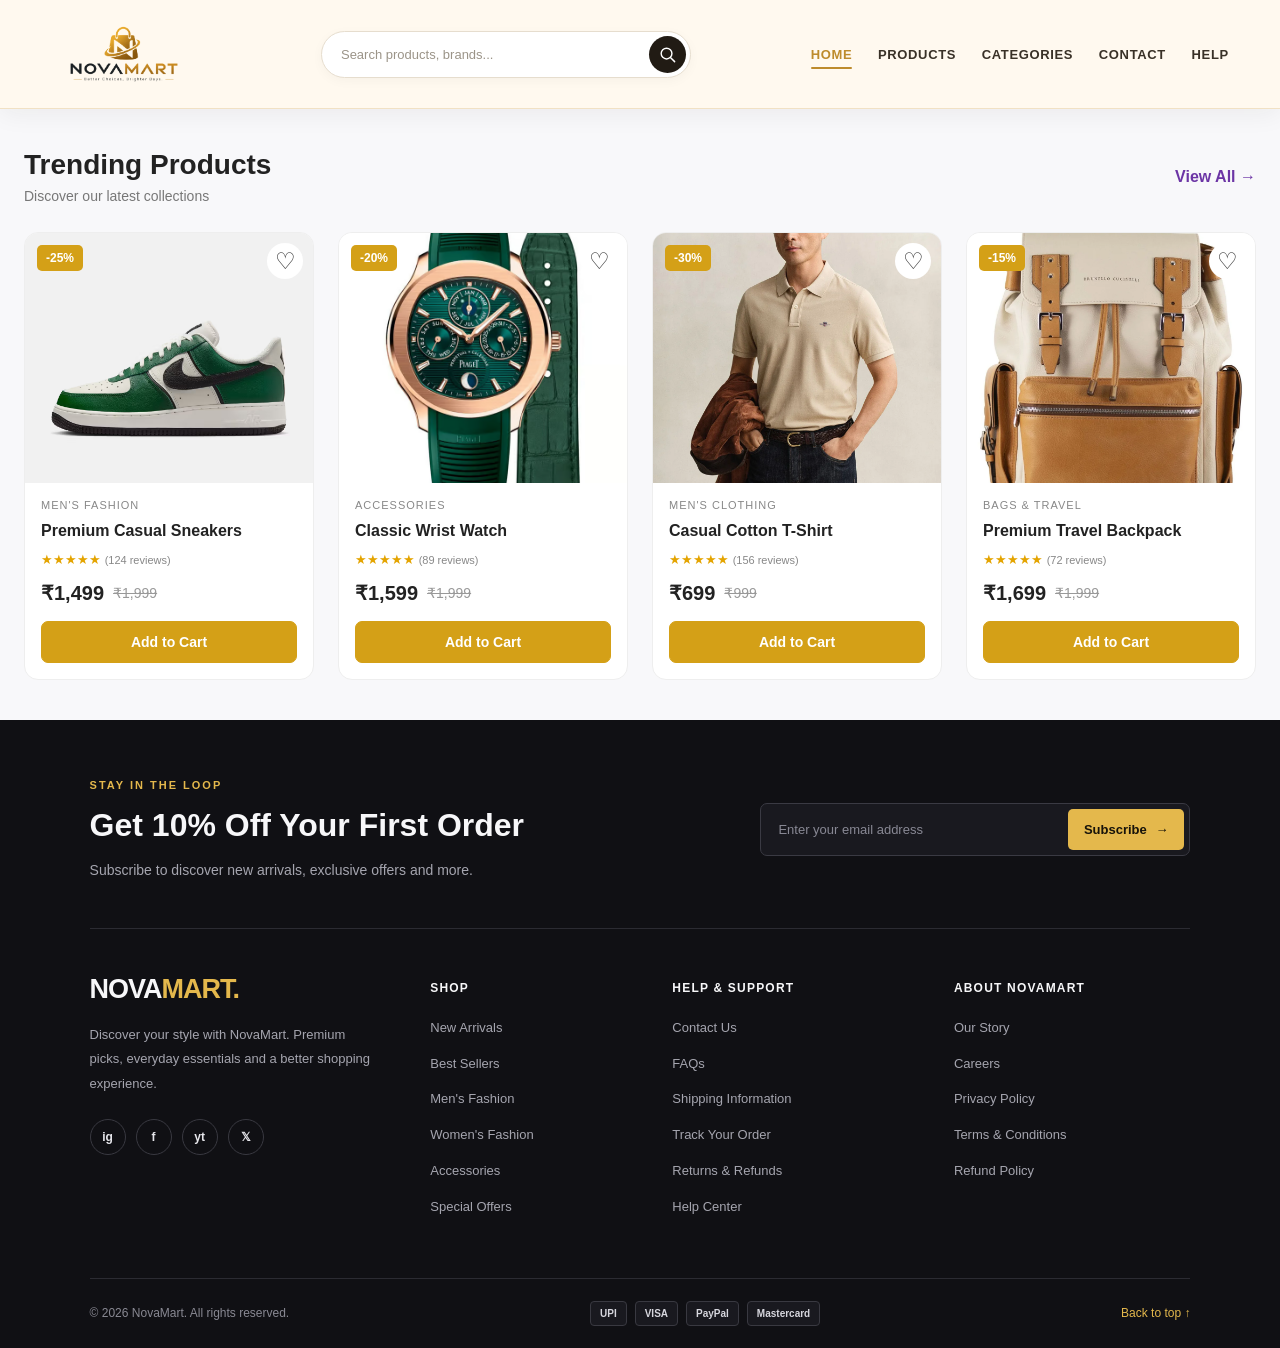
<file: index.html>
<!DOCTYPE html>
<html lang="en">
<head>
    <meta charset="UTF-8">
    <meta name="viewport" content="width=device-width, initial-scale=1.0">
    <title>novamart</title>
    <link rel="stylesheet" href="index.css">
    <link rel="preconnect" href="https://fonts.googleapis.com">
<link rel="preconnect" href="https://fonts.gstatic.com" crossorigin>
<link href="https://fonts.googleapis.com/css2?family=Alkatra:wght@400..700&display=swap" rel="stylesheet">
<link rel="stylesheet" href="https://fonts.googleapis.com/css2?family=Material+Symbols+Outlined:opsz,wght,FILL,GRAD@20..48,100..700,0..1,-50..200&icon_names=search" />

<link rel="stylesheet" href="https://cdnjs.cloudflare.com/ajax/libs/font-awesome/6.7.2/css/all.min.css">

</head>
<body>

    
        
<!-- ========== NOVAMART PREMIUM NAVBAR START ========== -->
<header class="nova-header">
    <div class="nova-navbar">

        <!-- LOGO SPACE: YAHAN APNA NOVAMART LOGO LAGANA HAI -->
        <a href="#" class="nova-logo">
            <!-- Apne logo ki file ka path yahan likho -->
            <!-- Example: images/novamart-logo.png -->
            <img src="assets/logo/Novamart Gold Orbit Logo.png"
                 alt="NovaMart Logo">
        </a>

        <!-- MOBILE MENU CHECKBOX -->
        <input type="checkbox" id="nova-menu-toggle"
               class="nova-menu-toggle">

        <label for="nova-menu-toggle" class="nova-menu-btn"
               aria-label="Toggle navigation">
            <span></span>
            <span></span>
            <span></span>
        </label>

        <!-- SEARCH BAR -->
        <form class="nova-search" action="#" role="search">
            <input type="search"
                   placeholder="Search products, brands..."
                   aria-label="Search products">

            <button type="submit" aria-label="Search">
                <svg viewBox="0 0 24 24" aria-hidden="true">
                    <circle cx="10.8" cy="10.8" r="6.8"></circle>
                    <path d="m16 16 5 5"></path>
                </svg>
            </button>
        </form>

        <!-- NAVIGATION LINKS -->
        <nav class="nova-nav" aria-label="Main navigation">
            <a href="#" class="nova-nav-link active">Home</a>
            <a href="#products" class="nova-nav-link">Products</a>
            <a href="#categories" class="nova-nav-link">Categories</a>
            <a href="#contact" class="nova-nav-link">Contact</a>
            <a href="#help" class="nova-nav-link">Help</a>
        </nav>

    </div>
</header>
<!-- ========== NOVAMART PREMIUM NAVBAR END ========== -->

<main>
    <section class="products-section">

    <div class="section-heading">
        <div>
            <h2>Trending Products</h2>
            <p>Discover our latest collections</p>
        </div>
        <a href="#" class="view-all">View All &rarr;</a>
    </div>

    <div class="product-grid">

        <!-- Product 1 -->
        <article class="product-card">
            <div class="product-image">
                <span class="discount-badge">-25%</span>
                <button class="wishlist" aria-label="Add to wishlist">♡</button>
                <img src="assets/product image/Premium Casual Sneakers.avif" alt="Premium Casual Sneakers">
            </div>
            <div class="product-info">
                <p class="product-category">MEN'S FASHION</p>
                <h3>Premium Casual Sneakers</h3>
                <div class="product-rating">★★★★★ <span>(124 reviews)</span></div>
                <div class="product-price">
                    <span class="current-price">₹1,499</span>
                    <span class="old-price">₹1,999</span>
                </div>
                <button class="cart-btn">Add to Cart</button>
            </div>
        </article>

        <!-- Product 2 -->
        <article class="product-card">
            <div class="product-image">
                <span class="discount-badge">-20%</span>
                <button class="wishlist" aria-label="Add to wishlist">♡</button>
                <img src="assets/product image/Classic Wrist Watch.avif" alt="Classic Wrist Watch">
            </div>
            <div class="product-info">
                <p class="product-category">ACCESSORIES</p>
                <h3>Classic Wrist Watch</h3>
                <div class="product-rating">★★★★★ <span>(89 reviews)</span></div>
                <div class="product-price">
                    <span class="current-price">₹1,599</span>
                    <span class="old-price">₹1,999</span>
                </div>
                <button class="cart-btn">Add to Cart</button>
            </div>
        </article>

        <!-- Product 3 -->
        <article class="product-card">
            <div class="product-image">
                <span class="discount-badge">-30%</span>
                <button class="wishlist" aria-label="Add to wishlist">♡</button>
                <img src="assets/product image/Casual Cotton T-Shirt.webp" alt="Casual Cotton T-Shirt">
            </div>
            <div class="product-info">
                <p class="product-category">MEN'S CLOTHING</p>
                <h3>Casual Cotton T-Shirt</h3>
                <div class="product-rating">★★★★★ <span>(156 reviews)</span></div>
                <div class="product-price">
                    <span class="current-price">₹699</span>
                    <span class="old-price">₹999</span>
                </div>
                <button class="cart-btn">Add to Cart</button>
            </div>
        </article>

        <!-- Product 4 -->
        <article class="product-card">
            <div class="product-image">
                <span class="discount-badge">-15%</span>
                <button class="wishlist" aria-label="Add to wishlist">♡</button>
                <img src="assets/product image/Premium Travel Backpack.webp" alt="Premium Travel Backpack">
            </div>
            <div class="product-info">
                <p class="product-category">BAGS & TRAVEL</p>
                <h3>Premium Travel Backpack</h3>
                <div class="product-rating">★★★★★ <span>(72 reviews)</span></div>
                <div class="product-price">
                    <span class="current-price">₹1,699</span>
                    <span class="old-price">₹1,999</span>
                </div>
                <button class="cart-btn">Add to Cart</button>
            </div>
        </article>

    </div>
</section>


</main>
    
        
<footer class="nova-footer">

    <!-- Newsletter Section -->
    <div class="footer-newsletter">
        <div class="newsletter-content">
            <span class="newsletter-label">STAY IN THE LOOP</span>
            <h2>Get 10% Off Your First Order</h2>
            <p>Subscribe to discover new arrivals, exclusive offers and more.</p>
        </div>

        <form class="newsletter-form">
            <input
                type="email"
                placeholder="Enter your email address"
                aria-label="Email address"
                required
            >
            <button type="submit">Subscribe <span>→</span></button>
        </form>
    </div>

    <div class="footer-divider"></div>

    <!-- Main Footer -->
    <div class="footer-main">

        <!-- Brand -->
        <div class="footer-brand">
            <a href="#" class="footer-logo">
                NOVA<span>MART</span><i>.</i>
            </a>

            <p class="brand-description">
                Discover your style with NovaMart.
                Premium picks, everyday essentials
                and a better shopping experience.
            </p>

            <div class="footer-socials">
                <a href="#" aria-label="Instagram">ig</a>
                <a href="#" aria-label="Facebook">f</a>
                <a href="#" aria-label="YouTube">yt</a>
                <a href="#" aria-label="X">𝕏</a>
            </div>
        </div>

        <!-- Shop Links -->
        <div class="footer-column">
            <h3>SHOP</h3>
            <ul>
                <li><a href="#">New Arrivals</a></li>
                <li><a href="#">Best Sellers</a></li>
                <li><a href="#">Men's Fashion</a></li>
                <li><a href="#">Women's Fashion</a></li>
                <li><a href="#">Accessories</a></li>
                <li><a href="#">Special Offers</a></li>
            </ul>
        </div>

        <!-- Customer Service -->
        <div class="footer-column">
            <h3>HELP & SUPPORT</h3>
            <ul>
                <li><a href="#">Contact Us</a></li>
                <li><a href="#">FAQs</a></li>
                <li><a href="#">Shipping Information</a></li>
                <li><a href="#">Track Your Order</a></li>
                <li><a href="#">Returns & Refunds</a></li>
                <li><a href="#">Help Center</a></li>
            </ul>
        </div>

        <!-- Company -->
        <div class="footer-column">
            <h3>ABOUT NOVAMART</h3>
            <ul>
                <li><a href="#">Our Story</a></li>
                <li><a href="#">Careers</a></li>
                <li><a href="#">Privacy Policy</a></li>
                <li><a href="#">Terms & Conditions</a></li>
                <li><a href="#">Refund Policy</a></li>
            </ul>
        </div>

    </div>

    <div class="footer-divider"></div>

    <!-- Bottom Footer -->
    <div class="footer-bottom">

        <p class="copyright">
            © 2026 NovaMart. All rights reserved.
        </p>

        <div class="payment-methods">
            <span>UPI</span>
            <span>VISA</span>
            <span>PayPal</span>
            <span>Mastercard</span>
        </div>

        <a href="#top" class="back-to-top">
            Back to top ↑
        </a>

    </div>

</footer>



   
    <script>
        
const searchToggle = document.getElementById("searchToggle");
const searchBox = document.getElementById("searchBox");

searchToggle.addEventListener("click", () => {
    searchBox.classList.toggle("active");

    if (searchBox.classList.contains("active")) {
        searchBox.querySelector("input").focus();
    }
});

document.addEventListener("click", (event) => {
    if (!event.target.closest(".search-container")) {
        searchBox.classList.remove("active");
    }
});

    </script>
</body>
</html>
</file>
<file: index.css>
*{
  margin: 0;
  padding: 0;
}

/* ========== NOVAMART PREMIUM NAVBAR ========== */

.nova-header {
    --nova-gold: #bd8b2c;
    --nova-gold-light: #e7c574;
    --nova-ink: #211b14;

    position: sticky;
    top: 0;
    z-index: 1000;
    width: 100%;
    background: rgba(255, 249, 239, 0.96);
    border-bottom: 1px solid rgba(189, 139, 44, 0.22);
    box-shadow: 0 5px 24px rgba(40, 28, 10, 0.06);
    backdrop-filter: blur(16px);
    -webkit-backdrop-filter: blur(16px);
}

.nova-navbar {
    width: min(1440px, 100%);
    min-height: 104px;
    margin: auto;
    padding: 18px 4%;
    display: flex;
    align-items: center;
    justify-content: space-between;
    gap: 32px;
}

/* LOGO SPACE — APNA LOGO YAHAN DIKHEGA */

.nova-logo {
    flex: 0 0 150px;
    display: flex;
    align-items: center;
    justify-content: flex-start;
    text-decoration: none;
}

.nova-logo img {
    display: block;
    width: 145px;
    max-height: 72px;
    object-fit: contain;
    transition: transform 0.3s ease;
}

.nova-logo:hover img {
    transform: scale(1.04);
}

/* SEARCH BAR */

.nova-search {
    flex: 1 1 260px;
    max-width: 370px;
    height: 47px;
    display: flex;
    align-items: center;
    padding: 4px;
    background: #fff;
    border: 1px solid #e6ddce;
    border-radius: 50px;
    box-shadow: 0 3px 12px rgba(33, 27, 20, 0.035);
    transition: border-color 0.3s ease,
                box-shadow 0.3s ease,
                transform 0.3s ease;
}

.nova-search:focus-within {
    border-color: var(--nova-gold);
    box-shadow: 0 0 0 4px rgba(189, 139, 44, 0.12);
    transform: translateY(-1px);
}

.nova-search input {
    flex: 1;
    width: 0;
    min-width: 0;
    height: 100%;
    padding: 0 15px;
    border: none;
    outline: none;
    background: transparent;
    color: var(--nova-ink);
    font: inherit;
    font-size: 13px;
}

.nova-search input::placeholder {
    color: #9b9488;
}

.nova-search button {
    width: 37px;
    height: 37px;
    flex-shrink: 0;
    display: grid;
    place-items: center;
    border: none;
    border-radius: 50%;
    color: #fff;
    background: var(--nova-ink);
    cursor: pointer;
    transition: background 0.25s ease,
                transform 0.25s ease;
}

.nova-search button:hover {
    background: var(--nova-gold);
    transform: rotate(-8deg);
}

.nova-search button svg {
    width: 19px;
    height: 19px;
    fill: none;
    stroke: currentColor;
    stroke-width: 1.8;
    stroke-linecap: round;
}

/* NAVIGATION LINKS */

.nova-nav {
    display: flex;
    align-items: center;
    justify-content: flex-end;
    gap: clamp(15px, 2vw, 30px);
}

.nova-nav-link {
    position: relative;
    padding: 10px 0;
    color: #393127;
    font-size: 13px;
    font-weight: 600;
    letter-spacing: 0.65px;
    text-decoration: none;
    text-transform: uppercase;
    white-space: nowrap;
    transition: color 0.25s ease;
}

.nova-nav-link::after {
    content: "";
    position: absolute;
    left: 0;
    bottom: 3px;
    width: 100%;
    height: 2px;
    border-radius: 10px;
    background: var(--nova-gold);
    transform: scaleX(0);
    transform-origin: right;
    transition: transform 0.3s ease;
}

.nova-nav-link:hover,
.nova-nav-link.active {
    color: var(--nova-gold);
}

.nova-nav-link:hover::after,
.nova-nav-link.active::after {
    transform: scaleX(1);
    transform-origin: left;
}

/* MOBILE MENU BUTTON */

.nova-menu-toggle {
    display: none;
}

.nova-menu-btn {
    display: none;
    width: 42px;
    height: 42px;
    align-items: center;
    justify-content: center;
    flex-direction: column;
    gap: 5px;
    border: 1px solid #e6ddce;
    border-radius: 12px;
    cursor: pointer;
}

.nova-menu-btn span {
    width: 19px;
    height: 2px;
    background: var(--nova-ink);
    border-radius: 5px;
    transition: transform 0.25s ease;
}

/* TABLET */

@media (max-width: 1100px) {
    .nova-navbar {
        gap: 20px;
        padding-inline: 3%;
    }

    .nova-logo {
        flex-basis: 120px;
    }

    .nova-logo img {
        width: 120px;
    }

    .nova-search {
        max-width: 290px;
    }

    .nova-nav {
        gap: 15px;
    }

    .nova-nav-link {
        font-size: 11px;
        letter-spacing: 0.3px;
    }
}

/* MOBILE */

@media (max-width: 760px) {
    .nova-navbar {
        min-height: 80px;
        padding: 14px 5%;
        gap: 12px;
        flex-wrap: wrap;
    }

    .nova-logo {
        flex: 1 1 auto;
    }

    .nova-logo img {
        width: 120px;
        max-height: 55px;
    }

    .nova-menu-btn {
        display: flex;
        order: 2;
    }

    .nova-search {
        order: 3;
        flex: 1 1 100%;
        max-width: none;
        height: 43px;
    }

    .nova-nav {
        order: 4;
        display: none;
        flex: 1 1 100%;
        align-items: stretch;
        flex-direction: column;
        gap: 0;
        padding: 8px 14px;
        background: #fffdf9;
        border: 1px solid #eee3d0;
        border-radius: 16px;
    }

    .nova-nav-link {
        padding: 14px 5px;
        font-size: 12px;
        border-bottom: 1px solid #f0e9de;
    }

    .nova-nav-link:last-child {
        border-bottom: none;
    }

    .nova-nav-link::after {
        display: none;
    }

    .nova-menu-toggle:checked ~ .nova-nav {
        display: flex;
    }

    .nova-menu-toggle:checked + .nova-menu-btn span:first-child {
        transform: translateY(7px) rotate(45deg);
    }

    .nova-menu-toggle:checked + .nova-menu-btn span:nth-child(2) {
        opacity: 0;
    }

    .nova-menu-toggle:checked + .nova-menu-btn span:last-child {
        transform: translateY(-7px) rotate(-45deg);
    }
}

/* SMALL PHONES */

@media (max-width: 380px) {
    .nova-navbar {
        gap: 9px;
    }

    .nova-logo img {
        width: 105px;
    }

    .nova-menu-btn {
        width: 38px;
        height: 38px;
    }
}


* {
    margin: 0;
    padding: 0;
    box-sizing: border-box;
}

body {
    font-family: Arial, sans-serif;
    background: #f8f8fa;
    color: #222;
}

.products-section {
    max-width: 1400px;
    margin: auto;
    padding: 40px 24px;
}

/* Section heading */
.section-heading {
    display: flex;
    justify-content: space-between;
    align-items: center;
    gap: 15px;
    margin-bottom: 28px;
}

.section-heading h2 {
    font-size: 28px;
    font-weight: 700;
}

.section-heading p {
    color: #777;
    font-size: 14px;
    margin-top: 7px;
}

.view-all {
    color: #6c35a5;
    text-decoration: none;
    font-weight: 600;
}

.view-all:hover {
    text-decoration: underline;
}

/* Product grid */
.product-grid {
    display: grid;
    grid-template-columns: repeat(4, minmax(0, 1fr));
    gap: 24px;
}

/* Product card */
.product-card {
    min-width: 0;
    background: #fff;
    border: 1px solid #eee;
    border-radius: 14px;
    overflow: hidden;
    transition: transform 0.3s ease,
                box-shadow 0.3s ease;
}

.product-card:hover {
    transform: translateY(-6px);
    box-shadow: 0 12px 30px rgba(0, 0, 0, 0.09);
}

/* Product image */
.product-image {
    position: relative;
    height: 250px;
    overflow: hidden;
    background: #f1f1f1;
}

.product-image img {
    display: block;
    width: 100%;
    height: 100%;
    object-fit: cover;
    transition: transform 0.4s ease;
}

.product-card:hover .product-image img {
    transform: scale(1.06);
}

/* Discount badge */
.discount-badge {
    position: absolute;
    top: 12px;
    left: 12px;
    z-index: 1;
    background: #d4a017;
    color: #fff;
    padding: 6px 9px;
    font-size: 12px;
    font-weight: bold;
    border-radius: 5px;
}

/* Wishlist button */
.wishlist {
    position: absolute;
    top: 10px;
    right: 10px;
    z-index: 1;
    width: 36px;
    height: 36px;
    border: none;
    border-radius: 50%;
    background: #fff;
    color: #333;
    font-size: 23px;
    cursor: pointer;
}

.wishlist:hover {
    color: #e53950;
}

/* Product information */
.product-info {
    padding: 16px;
}

.product-category {
    color: #888;
    font-size: 11px;
    letter-spacing: 1px;
    margin-bottom: 9px;
}

.product-info h3 {
    font-size: 16px;
    line-height: 1.4;
    margin-bottom: 10px;
}

.product-rating {
    color: #e4a400;
    font-size: 13px;
    margin-bottom: 14px;
}

.product-rating span {
    color: #888;
    font-size: 11px;
}

/* Price */
.product-price {
    display: flex;
    align-items: center;
    flex-wrap: wrap;
    gap: 9px;
    margin-bottom: 16px;
}

.current-price {
    font-size: 20px;
    font-weight: 700;
}

.old-price {
    color: #999;
    font-size: 14px;
    text-decoration: line-through;
}

/* Add to cart button */
.cart-btn {
    width: 100%;
    padding: 12px;
    border: 1px solid #d4a017;
    border-radius: 7px;
    background: #d4a017;
    color: #fff;
    font-size: 14px;
    font-weight: 600;
    cursor: pointer;
    transition: 0.25s ease;
}

.cart-btn:hover {
    background: #fff;
    color: #a77d08;
}

/* Tablet: 3 columns */
@media (max-width: 1000px) {
    .product-grid {
        grid-template-columns: repeat(3, minmax(0, 1fr));
        gap: 18px;
    }

    .product-image {
        height: 220px;
    }
}

/* Mobile and small tablets: 2 columns */
@media (max-width: 700px) {
    .products-section {
        padding: 28px 16px;
    }

    .product-grid {
        grid-template-columns: repeat(2, minmax(0, 1fr));
        gap: 14px;
    }

    .product-image {
        height: 190px;
    }

    .product-info {
        padding: 12px;
    }

    .product-info h3 {
        font-size: 14px;
    }

    .current-price {
        font-size: 17px;
    }
}

/* Very small mobile screens */
@media (max-width: 380px) {
    .products-section {
        padding: 22px 10px;
    }

    .product-grid {
        gap: 10px;
    }

    .product-image {
        height: 155px;
    }

    .product-info {
        padding: 9px;
    }

    .product-info h3 {
        font-size: 13px;
    }

    .product-rating span {
        font-size: 10px;
    }

    .cart-btn {
        padding: 10px 5px;
        font-size: 12px;
    }

    .section-heading h2 {
        font-size: 22px;
    }
}




/* =========================
   NOVAMART PREMIUM FOOTER
========================= */

.nova-footer {
    --footer-bg: #101014;
    --footer-text: #a5a5af;
    --footer-white: #f7f7f9;
    --footer-gold: #e4b84c;

    background: var(--footer-bg);
    color: var(--footer-white);
    padding: 55px 7% 22px;
    font-family: Arial, sans-serif;
}

/* Newsletter */

.footer-newsletter {
    display: flex;
    justify-content: space-between;
    align-items: center;
    gap: 35px;
    padding-bottom: 45px;
}

.newsletter-label {
    color: var(--footer-gold);
    font-size: 11px;
    font-weight: 700;
    letter-spacing: 2px;
}

.newsletter-content h2 {
    font-size: clamp(22px, 3vw, 32px);
    margin: 12px 0;
    line-height: 1.3;
}

.newsletter-content p {
    color: var(--footer-text);
    font-size: 14px;
    line-height: 1.7;
}

.newsletter-form {
    display: flex;
    width: min(100%, 430px);
    min-width: 0;
    border: 1px solid #3a3a43;
    border-radius: 7px;
    padding: 5px;
    background: #19191f;
}

.newsletter-form input {
    flex: 1;
    width: 0;
    min-width: 0;
    padding: 13px 12px;
    color: white;
    background: transparent;
    border: none;
    outline: none;
    font-size: 13px;
}

.newsletter-form input::placeholder {
    color: #888894;
}

.newsletter-form:focus-within {
    border-color: var(--footer-gold);
}

.newsletter-form button {
    padding: 12px 16px;
    border: none;
    border-radius: 5px;
    background: var(--footer-gold);
    color: #17130a;
    font-size: 13px;
    font-weight: 700;
    cursor: pointer;
    white-space: nowrap;
    transition: background 0.25s ease;
}

.newsletter-form button:hover {
    background: #f4d47e;
}

.newsletter-form button span {
    margin-left: 5px;
}

/* Dividers */

.footer-divider {
    height: 1px;
    background: #2b2b32;
}

/* Main Footer */

.footer-main {
    display: grid;
    grid-template-columns: 1.5fr 1fr 1.2fr 1.2fr;
    gap: 45px;
    padding: 45px 0;
}

.footer-logo {
    display: inline-block;
    color: var(--footer-white);
    text-decoration: none;
    font-size: 27px;
    font-weight: 800;
    letter-spacing: -1px;
}

.footer-logo span {
    color: var(--footer-gold);
}

.footer-logo i {
    color: var(--footer-gold);
    font-style: normal;
}

.brand-description {
    max-width: 290px;
    margin: 18px 0 22px;
    color: var(--footer-text);
    font-size: 13px;
    line-height: 1.9;
}

/* Social Icons */

.footer-socials {
    display: flex;
    flex-wrap: wrap;
    gap: 10px;
}

.footer-socials a {
    display: flex;
    align-items: center;
    justify-content: center;
    width: 36px;
    height: 36px;
    border: 1px solid #393941;
    border-radius: 50%;
    color: #e6e6eb;
    font-size: 12px;
    font-weight: 700;
    text-decoration: none;
    transition: 0.25s ease;
}

.footer-socials a:hover {
    color: #111;
    background: var(--footer-gold);
    border-color: var(--footer-gold);
    transform: translateY(-3px);
}

/* Footer Columns */

.footer-column h3 {
    margin: 7px 0 23px;
    color: var(--footer-white);
    font-size: 12px;
    letter-spacing: 1.2px;
}

.footer-column ul {
    list-style: none;
}

.footer-column li {
    margin-bottom: 15px;
}

.footer-column a {
    color: var(--footer-text);
    font-size: 13px;
    line-height: 1.6;
    text-decoration: none;
    transition: color 0.2s ease;
}

.footer-column a:hover {
    color: var(--footer-gold);
}

/* Bottom Footer */

.footer-bottom {
    display: flex;
    justify-content: space-between;
    align-items: center;
    gap: 20px;
    flex-wrap: wrap;
    padding-top: 22px;
}

.copyright {
    color: #898993;
    font-size: 12px;
}

.payment-methods {
    display: flex;
    align-items: center;
    gap: 8px;
    flex-wrap: wrap;
}

.payment-methods span {
    padding: 6px 9px;
    border: 1px solid #393941;
    border-radius: 4px;
    color: #d7d7de;
    background: #19191f;
    font-size: 10px;
    font-weight: 700;
}

.back-to-top {
    color: var(--footer-gold);
    font-size: 12px;
    text-decoration: none;
}

.back-to-top:hover {
    color: white;
}

/* Tablet */

@media (max-width: 1000px) {
    .nova-footer {
        padding: 45px 5% 22px;
    }

    .footer-main {
        grid-template-columns: repeat(2, minmax(0, 1fr));
        gap: 35px;
    }

    .footer-newsletter {
        align-items: flex-start;
        flex-direction: column;
        gap: 22px;
    }

    .newsletter-form {
        width: 100%;
        max-width: 480px;
    }
}

/* Mobile */

@media (max-width: 520px) {
    .nova-footer {
        padding: 35px 20px 20px;
    }

    .footer-main {
        grid-template-columns: repeat(2, minmax(0, 1fr));
        gap: 30px 18px;
        padding: 32px 0;
    }

    .footer-brand {
        grid-column: 1 / -1;
    }

    .footer-column h3 {
        font-size: 11px;
        line-height: 1.5;
    }

    .footer-column a {
        font-size: 12px;
    }

    .newsletter-content h2 {
        font-size: 24px;
    }

    .newsletter-content p {
        font-size: 13px;
    }

    .newsletter-form button {
        padding: 11px;
        font-size: 12px;
    }

    .newsletter-form input {
        font-size: 12px;
        padding: 10px 7px;
    }

    .footer-bottom {
        flex-direction: column;
        align-items: flex-start;
        gap: 16px;
    }
}
</file>
